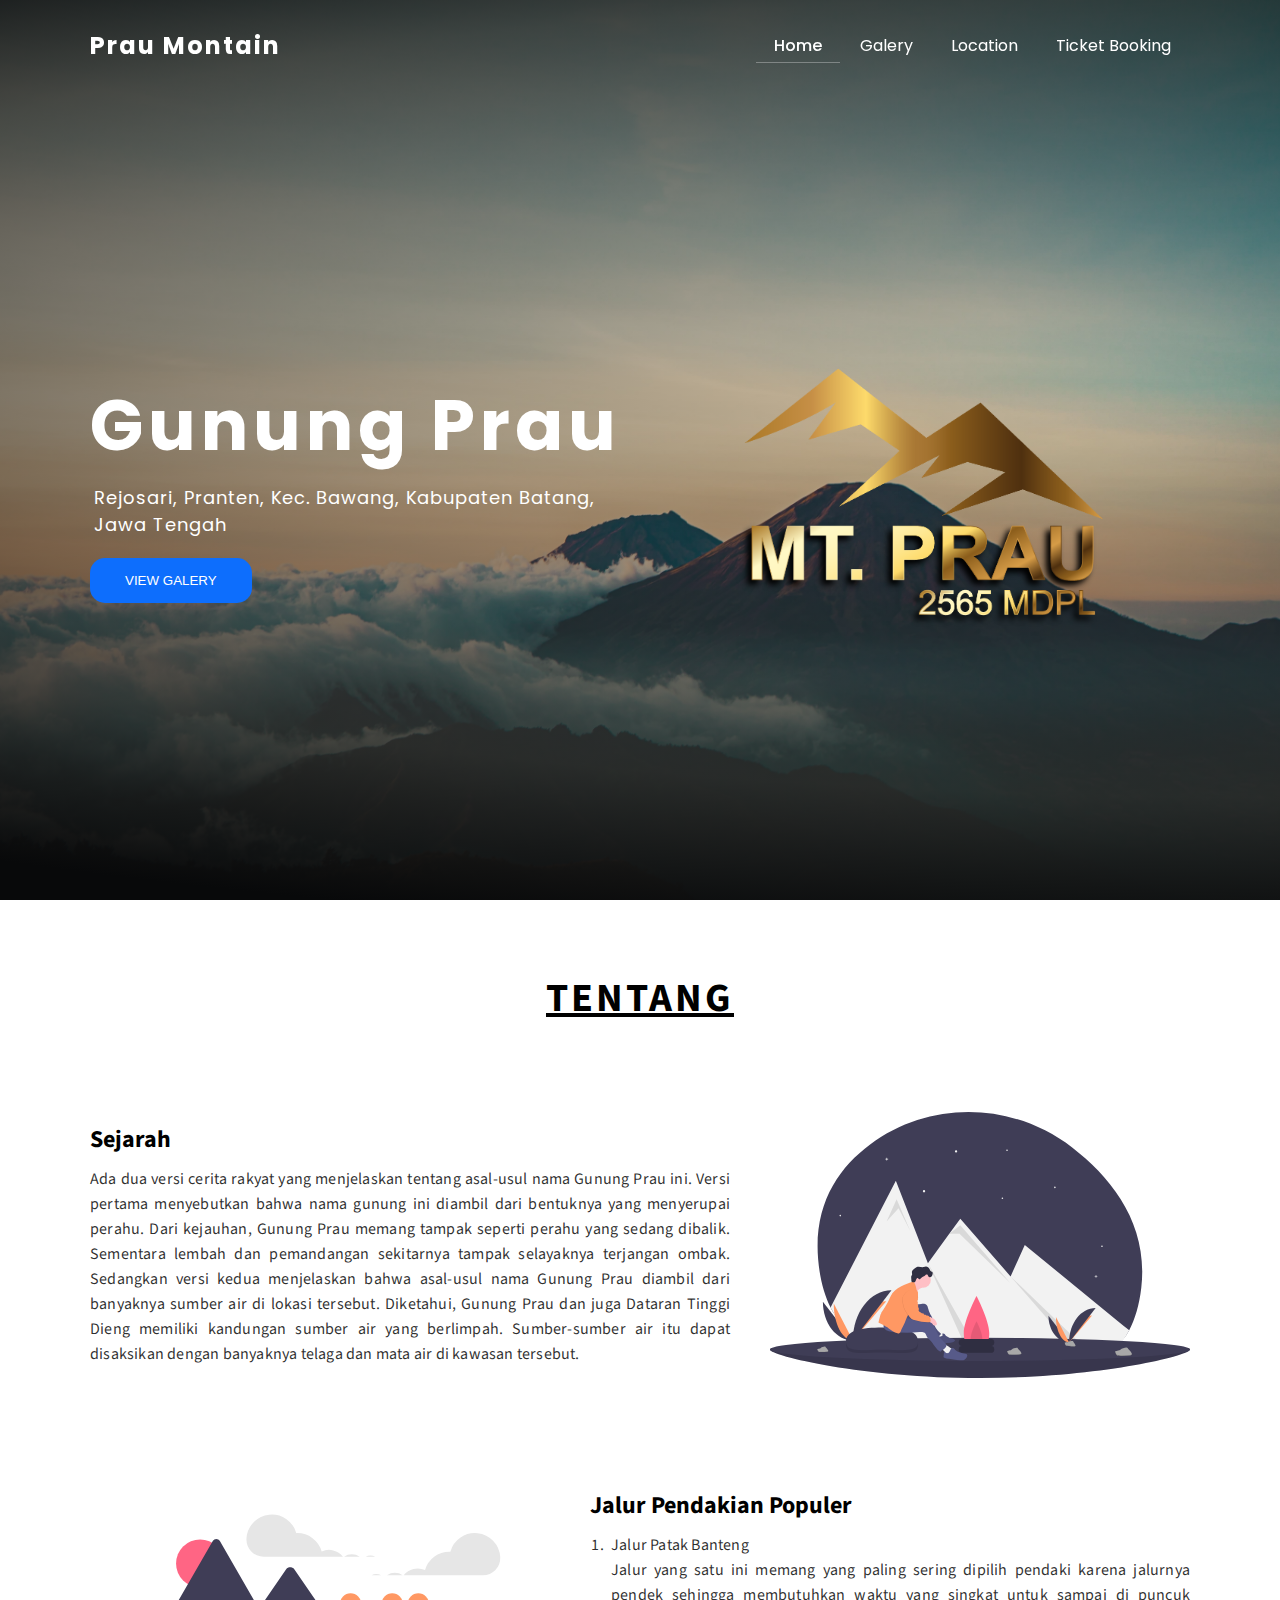
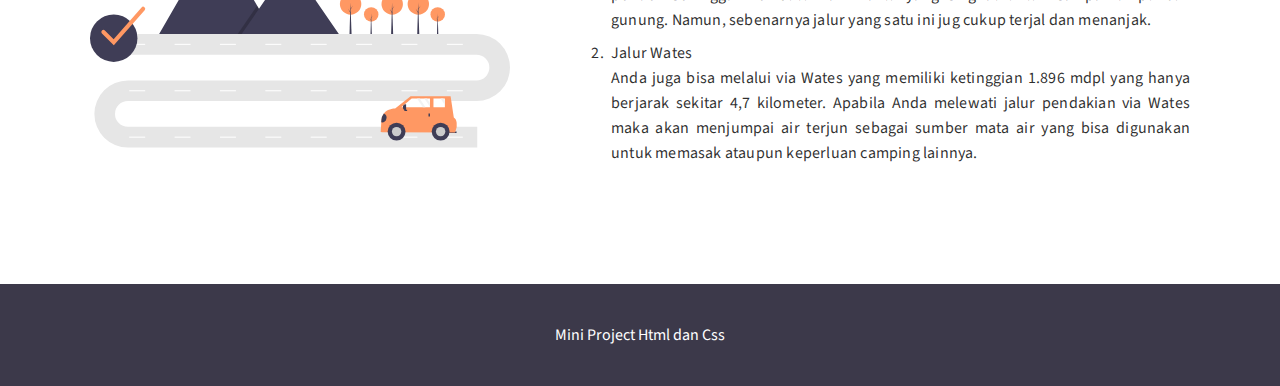
<file: index.html>
<!DOCTYPE html>
<html lang="en">

<head>
    <meta charset="UTF-8" />
    <meta http-equiv="X-UA-Compatible" content="IE=edge" />
    <meta name="viewport" content="width=device-width, initial-scale=1.0" />
    <title>Prau Montain | Dieng</title>
    <link rel="icon" href="./images/icons/prau.png" type="image/gif" />
    <link rel="stylesheet" href="./css/style.css" />
</head>

<body>
    <header id="header">
        <div style="min-height: 90px">
            <div class="navbar-scroll">
                <div class="container navbar">
                    <a href="#">
                        <h2>Prau Montain</h2>
                    </a>
                    <nav>
                        <ul>
                            <li><a class="active" href="./index.html">Home</a></li>
                            <li><a href="./galery.html">Galery</a></li>
                            <li><a href="./location.html">Location</a></li>
                            <li><a href="./ticket-booking.html">Ticket Booking</a></li>
                        </ul>
                    </nav>
                </div>
            </div>
        </div>
        <div class="container header-content">
            <div class="content-text">
                <h1>Gunung Prau</h1>
                <p>Rejosari, Pranten, Kec. Bawang, Kabupaten Batang, Jawa Tengah</p>
                <a href="./galery.html"><button>View Galery</button></a>
            </div>
            <div class="content-image">
                <img src="./images/icons/prau.png" alt="" width="100%" />
            </div>
        </div>
    </header>
    <main>
        <section class="container">
            <h1 class="about-content">Tentang</h1>
            <div>
                <div>
                    <div class="about-history">
                        <div class="history-content">
                            <h4>Sejarah</h4>
                            <p>
                                Ada dua versi cerita rakyat yang menjelaskan tentang asal-usul nama Gunung Prau ini. Versi pertama menyebutkan bahwa nama gunung ini diambil dari bentuknya yang menyerupai perahu. Dari kejauhan, Gunung Prau memang tampak seperti perahu yang sedang dibalik.
                                Sementara lembah dan pemandangan sekitarnya tampak selayaknya terjangan ombak. Sedangkan versi kedua menjelaskan bahwa asal-usul nama Gunung Prau diambil dari banyaknya sumber air di lokasi tersebut. Diketahui, Gunung Prau
                                dan juga Dataran Tinggi Dieng memiliki kandungan sumber air yang berlimpah. Sumber-sumber air itu dapat disaksikan dengan banyaknya telaga dan mata air di kawasan tersebut.
                            </p>
                        </div>
                        <img src="./images/icons/undraw_into_the_night_vumi.svg" alt="" />
                    </div>
                </div>
                <div>
                    <div class="about-track">
                        <div class="track-content">
                            <h4>Jalur Pendakian Populer</h4>
                            <ol>
                                <li>
                                    Jalur Patak Banteng
                                    <p>
                                        Jalur yang satu ini memang yang paling sering dipilih pendaki karena jalurnya pendek sehingga membutuhkan waktu yang singkat untuk sampai di puncuk gunung. Namun, sebenarnya jalur yang satu ini jug cukup terjal dan menanjak.
                                    </p>
                                </li>
                                <li>
                                    Jalur Wates
                                    <p>
                                        Anda juga bisa melalui via Wates yang memiliki ketinggian 1.896 mdpl yang hanya berjarak sekitar 4,7 kilometer. Apabila Anda melewati jalur pendakian via Wates maka akan menjumpai air terjun sebagai sumber mata air yang bisa digunakan untuk memasak ataupun
                                        keperluan camping lainnya.
                                    </p>
                                </li>
                            </ol>
                        </div>
                        <img src="./images/icons/undraw_navigator_a479.svg" alt=" " />
                    </div>
                </div>
            </div>
        </section>
    </main>
    <footer>
        <p class="container">Mini Project Html dan Css</p>
    </footer>
    <script src="./js/script.js"></script>
</body>

</html>
</file>
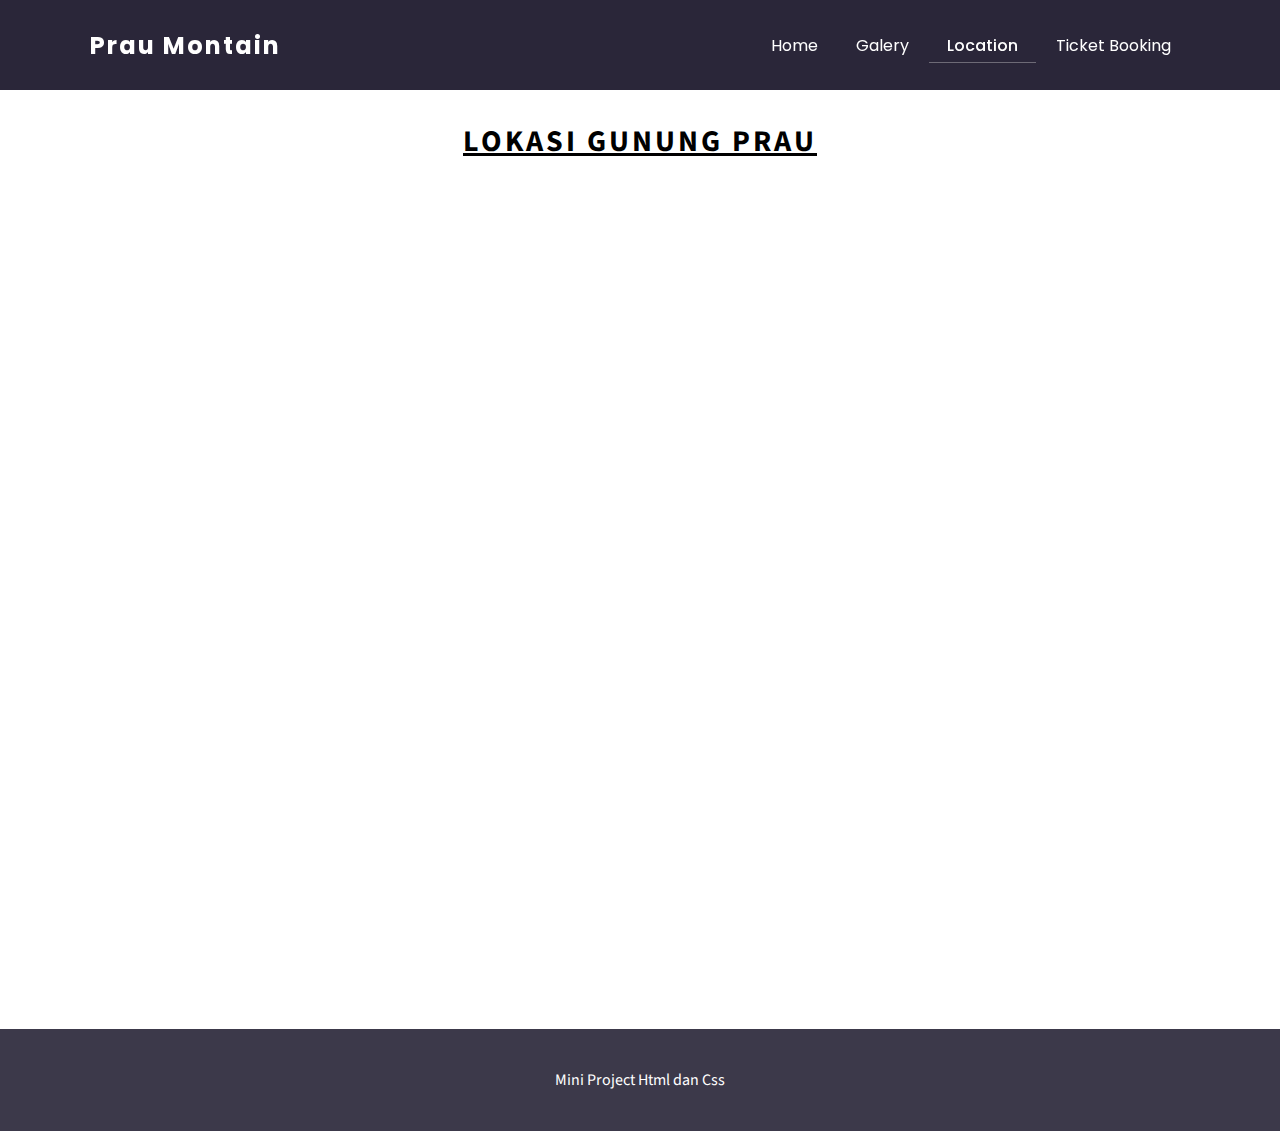
<file: location.html>
<!DOCTYPE html>
<html lang="en">

<head>
    <meta charset="UTF-8" />
    <meta http-equiv="X-UA-Compatible" content="IE=edge" />
    <meta name="viewport" content="width=device-width, initial-scale=1.0" />
    <title>Location Prau Montain | Dieng</title>
    <link rel="icon" href="./images/icons/prau.png" type="image/gif" />
    <link rel="stylesheet" href="./css/style.css" />
</head>

<body>
    <div style="min-height: 90px">
        <div class="nav-background navbar-scroll">
            <div class="navbar container">
                <a href="./index.html">
                    <h2>Prau Montain</h2>
                </a>
                <nav>
                    <ul>
                        <li><a href="./index.html">Home</a></li>
                        <li><a href="./galery.html">Galery</a></li>
                        <li><a class="active" href="./location.html">Location</a></li>
                        <li><a href="./ticket-booking.html">Ticket Booking</a></li>
                    </ul>
                </nav>
            </div>
        </div>
    </div>
    <main>
        <section class="container" style="margin: 30px auto !important">
            <h1 class="about-content" style="font-size: 30px !important">
                Lokasi Gunung Prau
            </h1>
            <iframe src="https://www.google.com/maps/embed?pb=!1m18!1m12!1m3!1d31667.770023806286!2d109.889818815625!3d-7.186944399999992!2m3!1f0!2f0!3f0!3m2!1i1024!2i768!4f13.1!3m3!1m2!1s0x2e700d1687dec7cb%3A0xc722cd27c1f9c86a!2sGn.%20Prau!5e0!3m2!1sid!2sid!4v1668051993896!5m2!1sid!2sid"
                width="100%" style="border: 0; min-height: calc(100vh - 100px)" allowfullscreen="" loading="lazy" referrerpolicy="no-referrer-when-downgrade"></iframe>
        </section>
    </main>
    <footer>
        <p class="container">Mini Project Html dan Css</p>
    </footer>
    <script src="./js/script.js"></script>
</body>

</html>
</file>
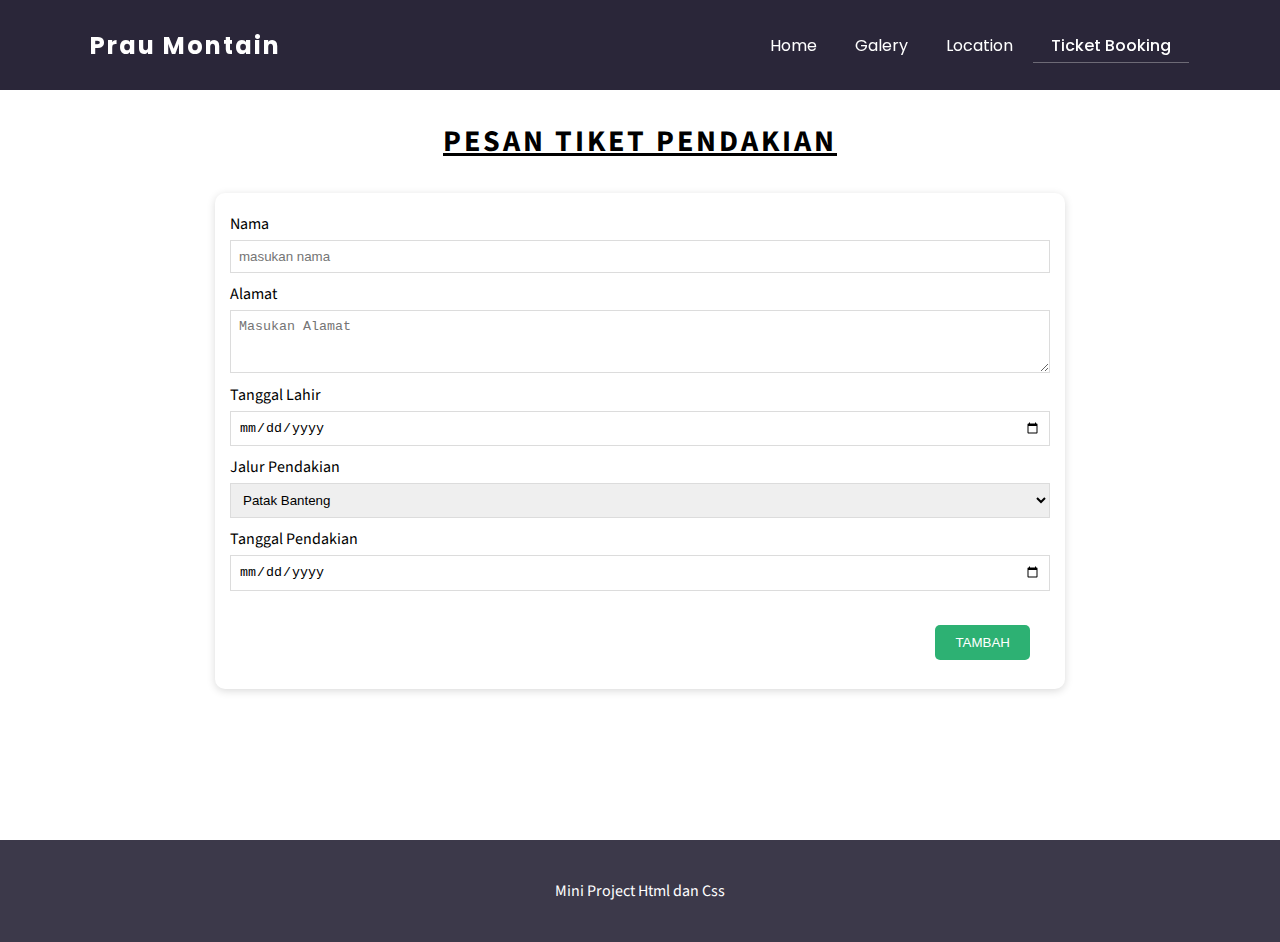
<file: ticket-booking.html>
<!DOCTYPE html>
<html lang="en">

<head>
    <meta charset="UTF-8" />
    <meta http-equiv="X-UA-Compatible" content="IE=edge" />
    <meta name="viewport" content="width=device-width, initial-scale=1.0" />
    <title>Ticket Booking Prau Montain | Dieng</title>
    <link rel="icon" href="./images/icons/prau.png" type="image/gif" />
    <link rel="stylesheet" href="./css/style.css" />
</head>

<body>
    <div style="min-height: 90px">
        <div class="nav-background navbar-scroll">
            <div class="navbar container">
                <a href="./index.html">
                    <h2>Prau Montain</h2>
                </a>
                <nav>
                    <ul>
                        <li><a href="./index.html">Home</a></li>
                        <li><a href="./galery.html">Galery</a></li>
                        <li><a href="./location.html">Location</a></li>
                        <li>
                            <a class="active" href="./ticket-booking.html">Ticket Booking</a
								>
							</li>
						</ul>
					</nav>
				</div>
			</div>
		</div>
		<main>
			<section class="container" style="margin: 30px auto !important">
				<h1 class="about-content" style="font-size: 30px !important">
					Pesan Tiket Pendakian
				</h1>
				<div class="about-form">
					<form method="post">
						<div class="form-style">
							<label for="name">Nama</label>
							<input
								type="text"
								name="name"
								id="name"
								placeholder="masukan nama"
								required
							/>
						</div>
						<div class="form-style">
							<label for="address">Alamat</label>
							<textarea
								name="address"
								id="address"
								cols="10"
								placeholder="Masukan Alamat"
								rows="3"
								required
							></textarea>
						</div>
						<div class="form-style">
							<label for="birth-date">Tanggal Lahir</label>
							<input type="date" id="birth-date" name="birth-date" required />
						</div>
						<div class="form-style">
							<label for="route">Jalur Pendakian</label>
							<select name="route" id="route">
								<option value="Patak Banteng">Patak Banteng</option>
								<option value="Dieng">Dieng</option>
								<option value="Wates">Wates</option>
								<option value="Igirmranak">Igirmranak</option>
								<option value="Kalilembu">Kalilembu</option>
							</select>
						</div>
						<div class="form-style">
							<label for="date-climb">Tanggal Pendakian</label>
							<input type="date" id="date-climb" name="date-climb" required />
						</div>
						<div class="btn-style">
							<button>Tambah</button>
						</div>
					</form>
				</div>
				<div class="table-handle">
					<h3>Data Pesanan</h3>
					<table>
						<thead>
							<tr>
								<th style="width: 5%">No</th>
								<th style="width: 20%">Nama</th>
								<th style="width: 15%">Tanggal Lahir</th>
								<th style="width: 30%">Alamat</th>
								<th style="width: 15%">Jalur Pendakian</th>
								<th style="width: 15%">Tanggal Pendakian</th>
							</tr>
						</thead>
						<tbody></tbody>
					</table>
				</div>
			</section>
		</main>
		<footer>
			<p class="container">Mini Project Html dan Css</p>
		</footer>
		<script src="./js/script.js"></script>
	</body>
</html>
</file>
<file: css/style.css>
@import url('https://fonts.googleapis.com/css2?family=Poppins&family=Source+Sans+Pro&display=swap');
:root {
    --color-white: #fff;
    --btn-primary-bg: #0d6efd;
    --btn-primary-bg-hover: #0b5ed7;
}

* {
    box-sizing: border-box;
    margin: 0;
    padding: 0;
    transition: background-color 0.8s;
}


/* Header */

header {
    transition: background-image 1s !important;
}

#header {
    max-width: 100%;
    min-height: 100vh;
    background: radial-gradient(189.96% 61.18% at 100% 43.82%, rgba(255, 181, 72, 0) 0%, rgba(44, 42, 38, 0.803) 73.22%, #08090A 99.74%), url('../images/header-background.jpg');
    background-repeat: no-repeat;
    background-size: cover;
    background-position: center;
    background-position-x: center;
    background-position-x: center;
    font-family: 'Poppins', sans-serif;
}


/* navbar */

.nav-background {
    background-color: #08041adc;
    /* background-color: #08041a73; */
    font-family: 'Poppins', sans-serif;
}

.navbar {
    width: 100%;
    display: flex;
    justify-content: space-between;
    align-items: center;
    height: 90px;
}

.navbar-scroll {
    width: 100% !important;
    display: flex;
    justify-content: space-between;
    position: fixed;
    align-items: center;
    height: 90px;
    top: 0px;
    right: 0;
    left: 0;
    z-index: 10;
}

.navbar h2 {
    color: var(--color-white);
    margin: 10px 0;
    letter-spacing: 2px;
}

nav ul {
    list-style: none;
    display: flex;
}

nav ul li a {
    padding: 5px 18px;
    margin: 0 1px;
}

nav ul li a:hover {
    border-bottom: 1px solid #fff;
}


/* end navbar */


/* header-content */

header .header-content {
    display: flex;
    align-items: center;
    justify-content: space-between;
    min-height: calc(100vh - 90px)
}

.header-content .content-text {
    width: 100%;
}

.content-text h1 {
    font-size: 71px;
    color: var(--color-white);
    font-weight: bold;
    letter-spacing: 5px;
}

.content-text p {
    margin: 5px 0 5px 4px;
    color: white;
    font-size: 18px;
    letter-spacing: 1px;
}

.content-text button {
    margin: 15px 0;
    padding: 15px 35px;
    border-radius: 15px;
    border: #0d6efd;
    cursor: pointer;
    background-color: var(--btn-primary-bg);
    color: #fff !important;
    text-transform: uppercase;
}

.content-text button:hover {
    background-color: var(--btn-primary-bg-hover);
}

.header-content .content-image {
    display: flex;
    justify-content: center;
}

.header-content .content-image img {
    position: relative;
    max-width: 75%;
    transition: max-width 1s;
    -webkit-transition: max-width 1s;
}

.header-content .content-image img:hover {
    /* bottom: 10px;
    left: 5px; */
    max-width: 83%;
    cursor: pointer;
}


/* end header-content */


/* end Header */


/* about */

main {
    min-height: 80vh;
    width: 100%;
    font-family: 'Source Sans Pro', sans-serif;
}

section .about-content {
    margin-bottom: 30px;
    text-decoration: underline;
    text-transform: uppercase;
    text-align: center;
    font-size: 40px;
    letter-spacing: 3px;
}

.about-history,
.about-track {
    display: flex;
    align-content: center;
    justify-content: space-between;
    padding: 55px 0;
}

.history-content {
    margin: auto 0;
}

.history-content h4 {
    margin-bottom: 10px;
    font-size: 24px;
}

.about-history p {
    padding-right: 20px;
    text-align: justify;
    letter-spacing: 0.2px;
    line-height: 25px;
    color: rgba(0, 0, 0, 0.822);
}

.track-content h4 {
    margin-bottom: 10px;
    font-size: 24px;
}

.about-history img {
    width: 40%;
    padding-left: 20px;
}

.about-track {
    flex-direction: row-reverse;
    padding-bottom: 40px !important;
}

.track-content {
    margin: auto 0;
    width: 100%;
    padding-left: 60px;
}

.track-content li {
    margin-left: 17px;
}

.track-content li {
    line-height: 25px;
    letter-spacing: 0.2px;
    color: rgba(0, 0, 0, 0.822);
    margin-bottom: 8px;
    text-align: justify;
    padding-left: 4px;
}

.about-track img {
    width: 40%;
    padding-right: 20px;
}


/* end about */

a {
    text-decoration: none;
    color: var(--color-white);
}

.container {
    max-width: 1100px;
    margin: 0 auto;
}

.active {
    border-bottom: 1px solid #dcdcdc60;
    font-weight: 500;
}

.format-galery {
    display: flex;
    flex-wrap: wrap;
    justify-content: space-between;
    align-items: center;
    margin: 70px 0;
}

.format-galery img {
    position: relative;
    transition: width 1s;
    /* -webkit-transition: width 1s; */
}

.format-galery img:hover {
    cursor: pointer;
    box-shadow: rgba(0, 0, 0, 0.25) 0px 54px 55px, rgba(0, 0, 0, 0.12) 0px -12px 30px, rgba(0, 0, 0, 0.12) 0px 4px 6px, rgba(0, 0, 0, 0.17) 0px 12px 13px, rgba(0, 0, 0, 0.09) 0px -3px 5px;
    width: 360px !important;
}

section {
    margin: 70px auto !important;
}

footer {
    background-color: #08041ac9;
    font-family: 'Source Sans Pro', sans-serif;
}

footer p {
    padding: 40px 0;
    text-align: center;
    color: #fff;
}


/* form */

form {
    max-width: 850px;
    margin: 0 auto;
    padding: 20px 15px;
    box-shadow: rgba(0, 0, 0, 0.15) 0px 2px 8px;
    border-radius: 10px;
    font-family: 'Source Sans Pro', sans-serif;
}

.about-form {
    margin: 30px 0;
}

.form-style input,
select {
    width: 100%;
    margin-top: 5px;
    margin-bottom: 10px;
    padding: 8px;
    border: 0.8px solid #dcdcdc;
}

.form-style textarea {
    margin-top: 5px;
    margin-bottom: 5px;
    width: 100%;
    border: 0.8px solid #dcdcdc;
    padding: 8px;
}

.btn-style {
    width: 100%;
    display: flex;
    justify-content: end;
    padding: 0 20px;
    margin-top: 15px;
}

form button {
    margin: 9px 0;
    padding: 10px 20px;
    border-radius: 5px;
    border: #198754;
    cursor: pointer;
    background-color: #2db173;
    color: #fff !important;
    text-transform: uppercase;
}

form button:hover {
    background-color: #157347;
}


/* end form */


/* table */

.table-handle {
    display: none;
    padding: 20px;
    border-radius: 5px;
    box-shadow: rgba(50, 50, 93, 0.25) 0px 30px 60px -12px, rgba(0, 0, 0, 0.3) 0px 18px 36px -18px;
}

.table-handle h3 {
    margin-bottom: 15px;
    text-align: center;
    text-transform: uppercase;
}

table {
    border: 0.8px solid #dcdcdc;
    font-family: 'Source Sans Pro', sans-serif;
    width: 100%;
    border-collapse: collapse;
}

table th,
table td {
    padding: 10px;
    border: 0.8px solid #dcdcdc;
    text-align: center;
}

table tr:nth-child(even) {
    background-color: #bbbbbb2d;
}


/* end table */


/* responsive 1188px */

@media (max-width: 1188px) {
    .container {
        max-width: 90%;
    }
    .format-galery {
        justify-content: space-around;
    }
}


/* end responsive 1188px */


/* responsive 768px */

@media (max-width: 798px) {
    .container {
        max-width: 90%;
    }
    .navbar {
        justify-content: center;
    }
    .navbar h2 {
        display: none;
    }
    .header-content {
        display: flex;
        flex-direction: column-reverse;
        justify-content: center !important;
        text-align: center;
    }
    .content-text {
        margin-bottom: 20px;
    }
    .content-text h1 {
        display: none;
    }
    .content-text p {
        margin: 10px auto;
    }
    .about-history img,
    .about-track img {
        display: none;
    }
    .about-history,
    .about-track {
        padding: 20px 0;
    }
    .about-track {
        padding-bottom: 0px !important;
    }
    .track-content {
        padding-left: 0;
    }
    .format-galery {
        margin-top: 40px;
        margin-bottom: 50px;
    }
    .format-galery img {
        width: 100%;
        margin: 10px 0;
    }
}


/* end responsive 768px */
</file>
